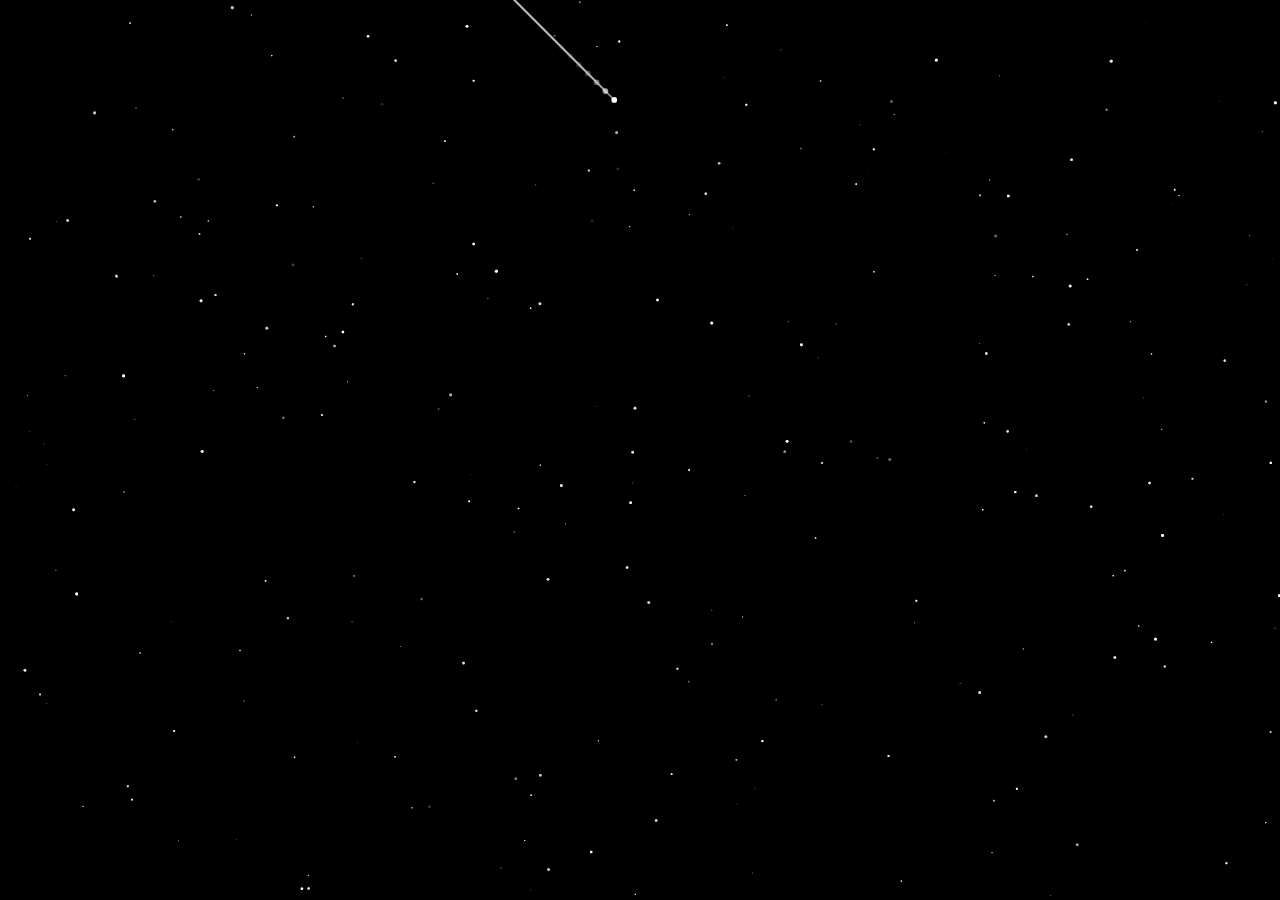
<file: index.html>
<!DOCTYPE html>
<html lang="en">
<head>
  <meta charset="UTF-8" />
  <meta name="viewport" content="width=device-width, initial-scale=1.0" />
  <title>Starry Sky with Comets</title>
  <link rel="stylesheet" href="style.css">
</head>
<body>

  <canvas id="starCanvas"></canvas>

  <script src="script.js"></script>
</body>
</html>
</file>
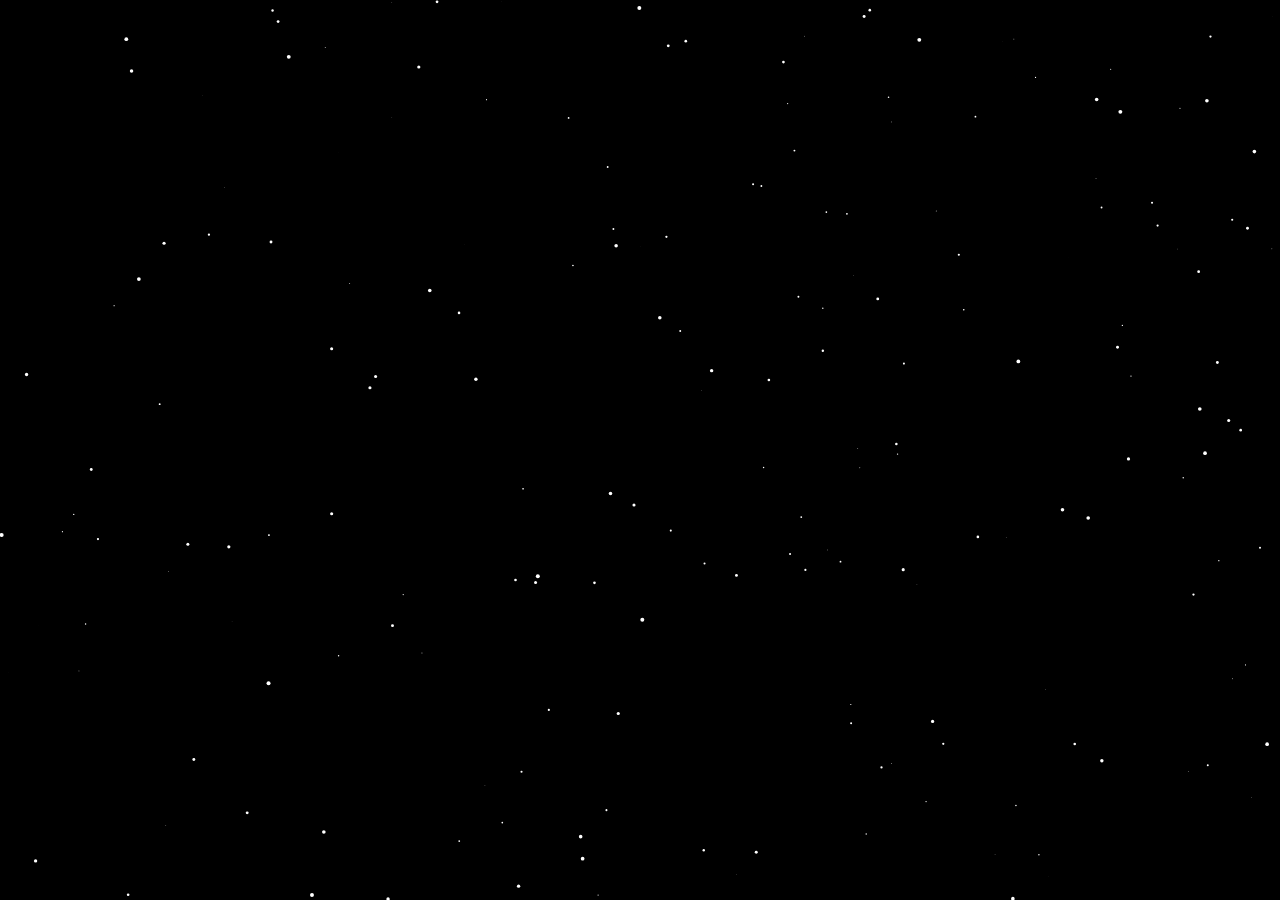
<file: background.html>
<!DOCTYPE html>
<html>
<head>
  <style>
    body {
      margin: 0;
      overflow: hidden;
      background: black;
    }
    canvas {
      display: block;
    }
  </style>
</head>
<body>
<canvas id="stars"></canvas>

<script>
const canvas = document.getElementById("stars");
const ctx = canvas.getContext("2d");

canvas.width = window.innerWidth;
canvas.height = window.innerHeight;

const stars = [];
const STAR_COUNT = 200;

for (let i = 0; i < STAR_COUNT; i++) {
  stars.push({
    x: Math.random() * canvas.width,
    y: Math.random() * canvas.height,
    speed: Math.random() * 2 + 0.5,
    size: Math.random() * 2
  });
}

function animate() {
  ctx.clearRect(0, 0, canvas.width, canvas.height);

  ctx.fillStyle = "white";
  for (let star of stars) {
    star.y += star.speed;

    if (star.y > canvas.height) {
      star.y = 0;
      star.x = Math.random() * canvas.width;
    }

    ctx.beginPath();
    ctx.arc(star.x, star.y, star.size, 0, Math.PI * 2);
    ctx.fill();
  }

  requestAnimationFrame(animate);
}

animate();
</script>
</body>
</html>
</file>
<file: style.css>
/* Reset */
* {
  margin: 0;
  padding: 0;
  box-sizing: border-box;
}

/* Full screen space background */
body {
  width: 100vw;
  height: 100vh;
  background: radial-gradient(circle at bottom, #020111 0%, #000000 70%);
  overflow: hidden;
}

/* Canvas */
#starCanvas {
  display: block;
  width: 100%;
  height: 100%;
  filter: drop-shadow(0 0 8px rgba(255, 255, 255, 0.2));
}
</file>
